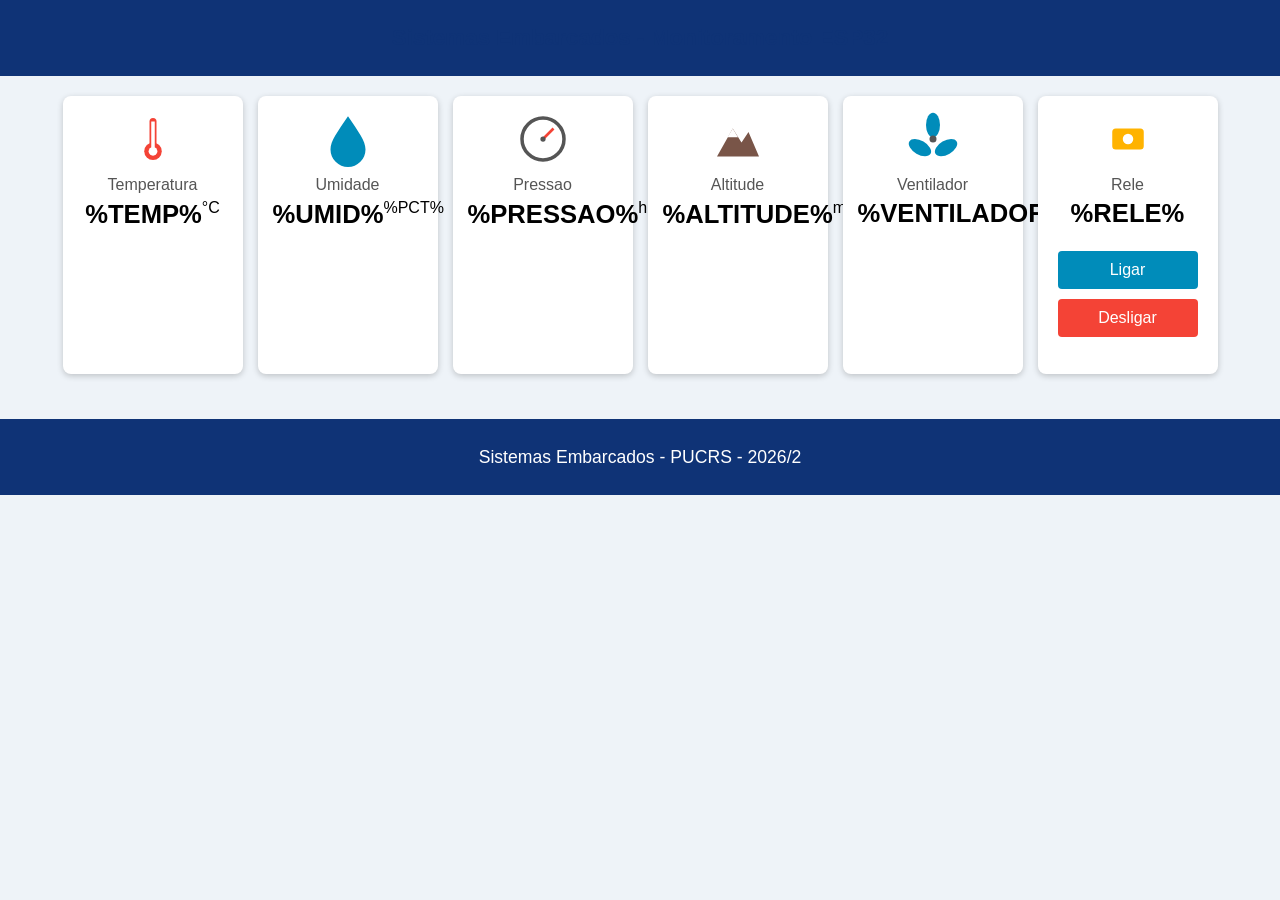
<file: data/index.html>
<!DOCTYPE html>
<html lang="pt-br">
<head>
    <meta charset="UTF-8">
    <title>ESP32 - Monitoramento Ambiental</title>
    <link rel="stylesheet" type="text/css" href="novo_estilo.css">
    <meta http-equiv="refresh" content="2">
    <meta name="viewport" content="width=device-width, initial-scale=1.0">
</head>
<body>
    <header>
        <h1>Sistemas Embarcados - Monitoramento ESP32</h1>
    </header>

    <main>
        <div class="cards-container">

            <div class="card">
                <svg class="icon" viewBox="0 0 64 64" xmlns="http://www.w3.org/2000/svg">
                    <rect x="28" y="8" width="8" height="32" rx="4" fill="#f44336"/>
                    <circle cx="32" cy="46" r="10" fill="#f44336"/>
                    <rect x="30" y="12" width="4" height="30" fill="#ffffff"/>
                    <circle cx="32" cy="46" r="5" fill="#ffffff"/>
                </svg>
                <p class="sensor-labels">Temperatura</p>
                <p class="sensor-value"><b>%TEMP%</b><sup class="units">&deg;C</sup></p>
            </div>

            <div class="card">
                <svg class="icon" viewBox="0 0 64 64" xmlns="http://www.w3.org/2000/svg">
                    <path d="M32 6 C20 24 12 34 12 44 a20 20 0 0 0 40 0 C52 34 44 24 32 6 Z" fill="#008CBA"/>
                </svg>
                <p class="sensor-labels">Umidade</p>
                <p class="sensor-value"><b>%UMID%</b><sup class="units">%PCT%</sup></p>
            </div>

            <div class="card">
                <svg class="icon" viewBox="0 0 64 64" xmlns="http://www.w3.org/2000/svg">
                    <circle cx="32" cy="32" r="24" fill="none" stroke="#555555" stroke-width="4"/>
                    <line x1="32" y1="32" x2="44" y2="20" stroke="#f44336" stroke-width="3"/>
                    <circle cx="32" cy="32" r="3" fill="#555555"/>
                </svg>
                <p class="sensor-labels">Pressao</p>
                <p class="sensor-value"><b>%PRESSAO%</b><sup class="units">hPa</sup></p>
            </div>

            <div class="card">
                <svg class="icon" viewBox="0 0 64 64" xmlns="http://www.w3.org/2000/svg">
                    <polygon points="8,52 26,20 36,36 44,24 56,52" fill="#795548"/>
                    <polygon points="26,20 32,30 20,30" fill="#ffffff"/>
                </svg>
                <p class="sensor-labels">Altitude</p>
                <p class="sensor-value"><b>%ALTITUDE%</b><sup class="units">m</sup></p>
            </div>

            <div class="card">
                <svg class="icon" viewBox="0 0 64 64" xmlns="http://www.w3.org/2000/svg">
                    <ellipse cx="32" cy="16" rx="8" ry="14" fill="#008CBA"/>
                    <ellipse cx="48" cy="40" rx="8" ry="14" fill="#008CBA" transform="rotate(120 32 32)"/>
                    <ellipse cx="16" cy="40" rx="8" ry="14" fill="#008CBA" transform="rotate(240 32 32)"/>
                    <circle cx="32" cy="32" r="4" fill="#555555"/>
                </svg>
                <p class="sensor-labels">Ventilador</p>
                <p class="sensor-value status-%VENT_CLASSE%"><b>%VENTILADOR%</b></p>
            </div>

            <div class="card">
                <svg class="icon" viewBox="0 0 64 64" xmlns="http://www.w3.org/2000/svg">
                    <rect x="14" y="20" width="36" height="24" rx="4" fill="#ffb300"/>
                    <circle cx="32" cy="32" r="6" fill="#ffffff"/>
                </svg>
                <p class="sensor-labels">Rele</p>
                <p class="sensor-value status-%RELE_CLASSE%"><b>%RELE%</b></p>
                <p>
                    <a href="/rele_on"><button class="button button1">Ligar</button></a>
                    <a href="/rele_off"><button class="button button2">Desligar</button></a>
                </p>
            </div>

        </div>
    </main>

    <footer>
        <p>Sistemas Embarcados - PUCRS - 2026/2</p>
    </footer>
</body>
</html>
</file>
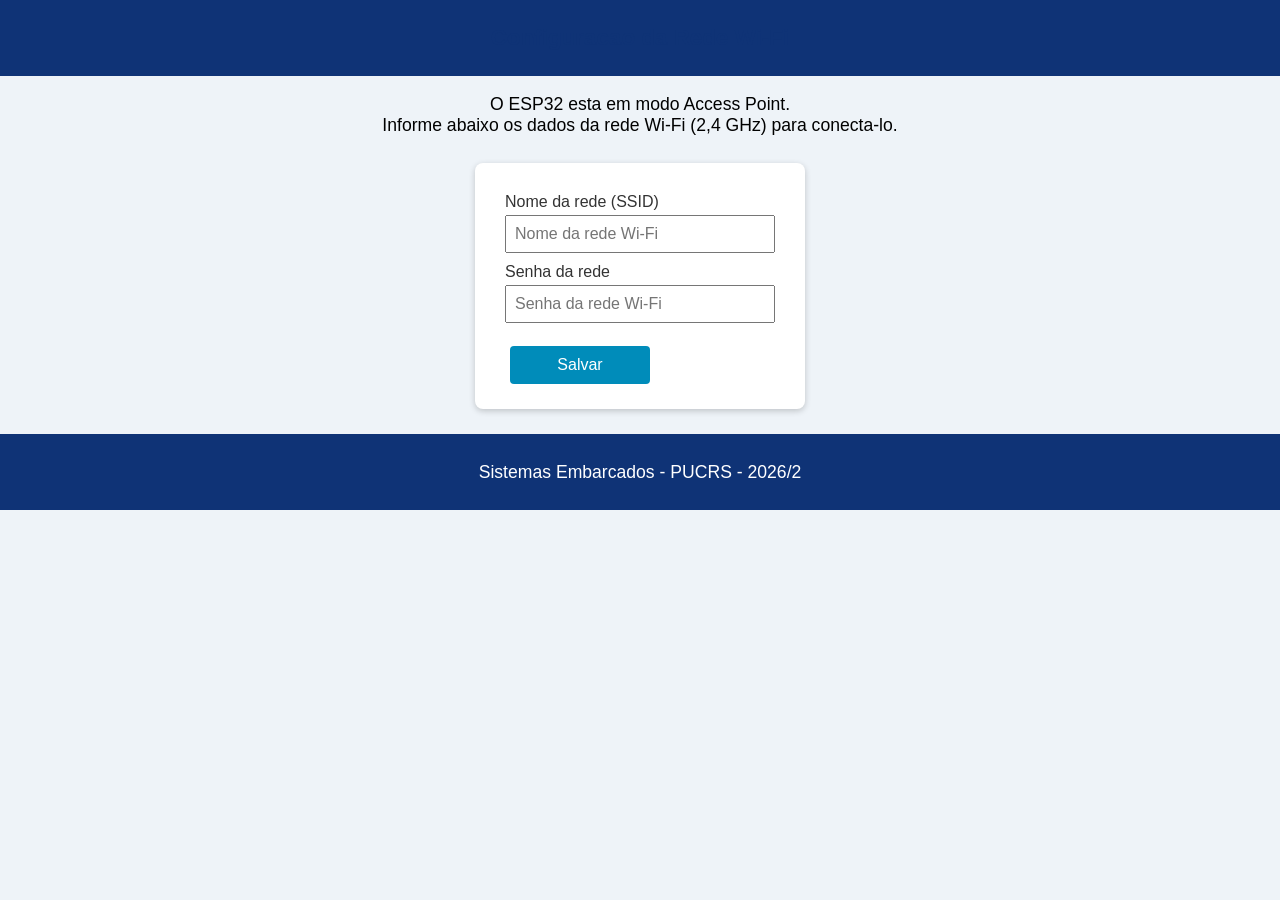
<file: data/config.html>
<!DOCTYPE html>
<html lang="pt-br">
<head>
    <meta charset="UTF-8">
    <title>ESP32 - Configuracao Wi-Fi</title>
    <link rel="stylesheet" type="text/css" href="novo_estilo.css">
    <meta name="viewport" content="width=device-width, initial-scale=1.0">
</head>
<body>
    <header>
        <h1>Configuracao da Rede Wi-Fi</h1>
    </header>

    <main>
        <p>O ESP32 esta em modo Access Point.<br>
        Informe abaixo os dados da rede Wi-Fi (2,4 GHz) para conecta-lo.</p>

        <form action="/save" method="POST" class="config-form">
            <label for="ssid">Nome da rede (SSID)</label>
            <input type="text" id="ssid" name="ssid" placeholder="Nome da rede Wi-Fi" required>

            <label for="password">Senha da rede</label>
            <input type="password" id="password" name="password" placeholder="Senha da rede Wi-Fi" required>

            <br>
            <button class="button button1" type="submit">Salvar</button>
        </form>
    </main>

    <footer>
        <p>Sistemas Embarcados - PUCRS - 2026/2</p>
    </footer>
</body>
</html>
</file>
<file: data/novo_estilo.css>
html {
    font-family: Arial;
    text-align: center;
}

body {
    background-color: #eef3f8;
    margin: 0;
}

header {
    background-color: #0F3376;
    color: white;
    padding: 15px;
}

header h1 {
    margin: 0;
    font-size: 1.4rem;
}

footer {
    background-color: #0F3376;
    color: white;
    padding: 10px;
    margin-top: 25px;
    font-size: 0.9rem;
}

h1 {
    color: #0F3376;
    padding: 10px;
}

h3 {
    color: #0F3376;
}

p {
    font-size: 1.1rem;
}

.button {
    width: 140px;
    border-radius: 4px;
    border: none;
    color: white;
    font-size: 16px;
    padding: 10px;
    margin: 5px;
    cursor: pointer;
}

.button1 {
    background-color: #008CBA;
}

.button2 {
    background-color: #f44336;
}

/* ---- Dashboard de sensores (index.html) ---- */

.cards-container {
    display: flex;
    flex-wrap: wrap;
    justify-content: center;
    gap: 15px;
    padding: 20px;
}

.card {
    background-color: #ffffff;
    border-radius: 8px;
    box-shadow: 0 2px 6px rgba(0, 0, 0, 0.2);
    padding: 15px;
    width: 150px;
}

.icon {
    width: 56px;
    height: 56px;
}

.sensor-labels {
    font-size: 1rem;
    margin: 5px 0 0 0;
    color: #555;
}

.sensor-value {
    font-size: 1.6rem;
    margin: 5px 0;
}

.units {
    font-size: 1rem;
}

.status-on {
    color: #2e7d32;
}

.status-off {
    color: #c62828;
}

/* ---- Formulário de configuração da rede (config.html) ---- */

.config-form {
    display: inline-flex;
    flex-direction: column;
    align-items: flex-start;
    background-color: #ffffff;
    padding: 20px 30px;
    border-radius: 8px;
    box-shadow: 0 2px 6px rgba(0, 0, 0, 0.2);
    margin-top: 10px;
}

.config-form label {
    margin-top: 10px;
    font-size: 1rem;
    color: #333;
}

.config-form input {
    font-size: 1rem;
    padding: 8px;
    margin-top: 4px;
    width: 250px;
}
</file>
